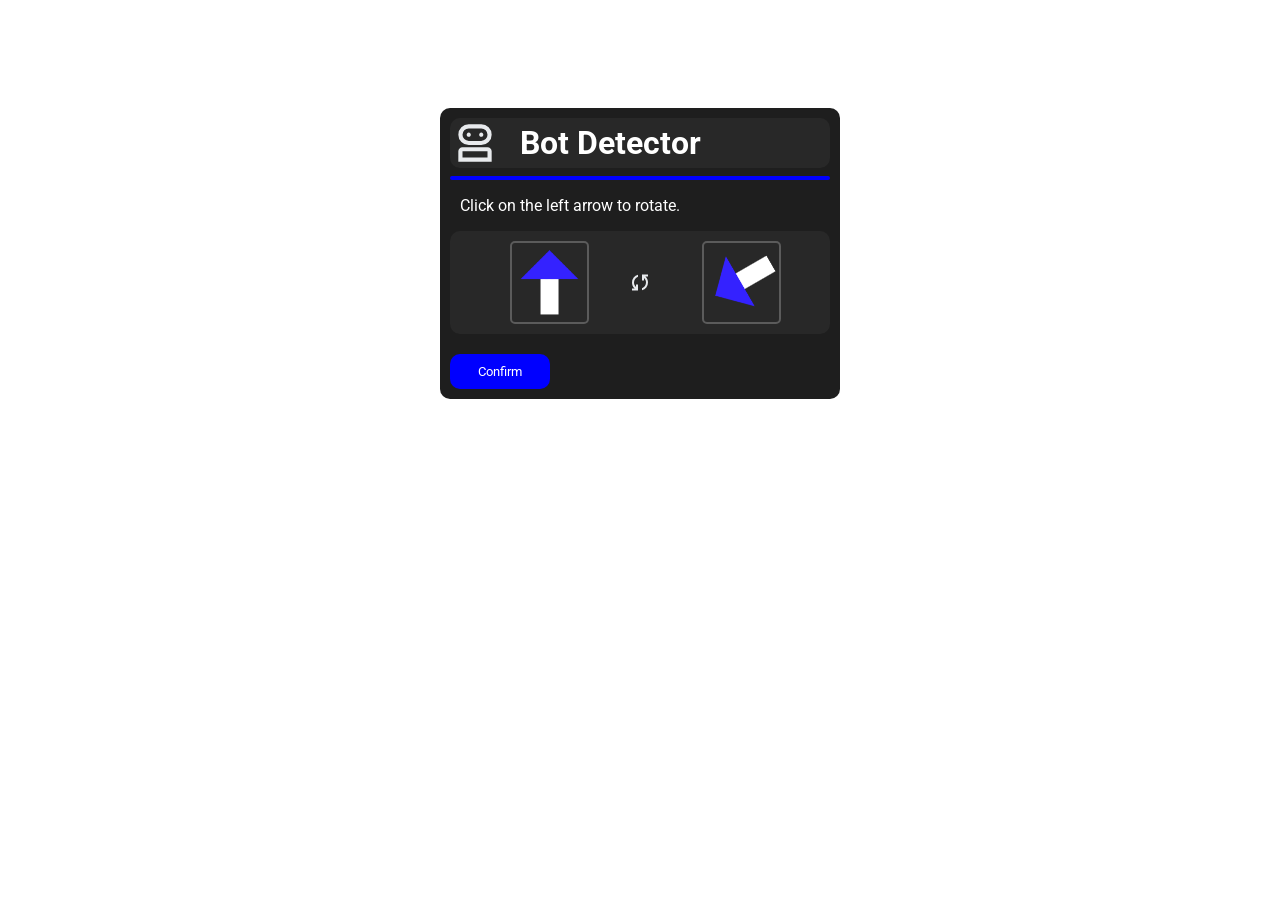
<file: index.html>
<!DOCTYPE html>
<html>

<head>

    <link rel="stylesheet" href="public/css/main.css">
</head>

<body>
    <div id="card">

        <div id="card_header_container">
            <img src="public/images/robot_2_24dp_E8EAED_FILL0_wght400_GRAD0_opsz24.svg"></img>
            <h1 class="card_header_text"> Bot Detector</h1>
           
        </div>

        <hr id="card_hl">
  
        <p id="prompt">
            Click on the left arrow to rotate.</p>

        <div class="input_container">
            <div class="img_frame"> <img id="main_img" src="public/images/Arrow.png"></div>
            <img src="public/images/sync_24dp_E8EAED_FILL0_wght400_GRAD0_opsz24.svg">
            <div class="img_frame"> <img id="guide_img" src="public/images/Arrow.png"></div>
        </div>

        <button id="enter_bttn"> Confirm </button>

    </div>
</body>

<script src="public/js/myjs.js"></script>

</html>
</file>
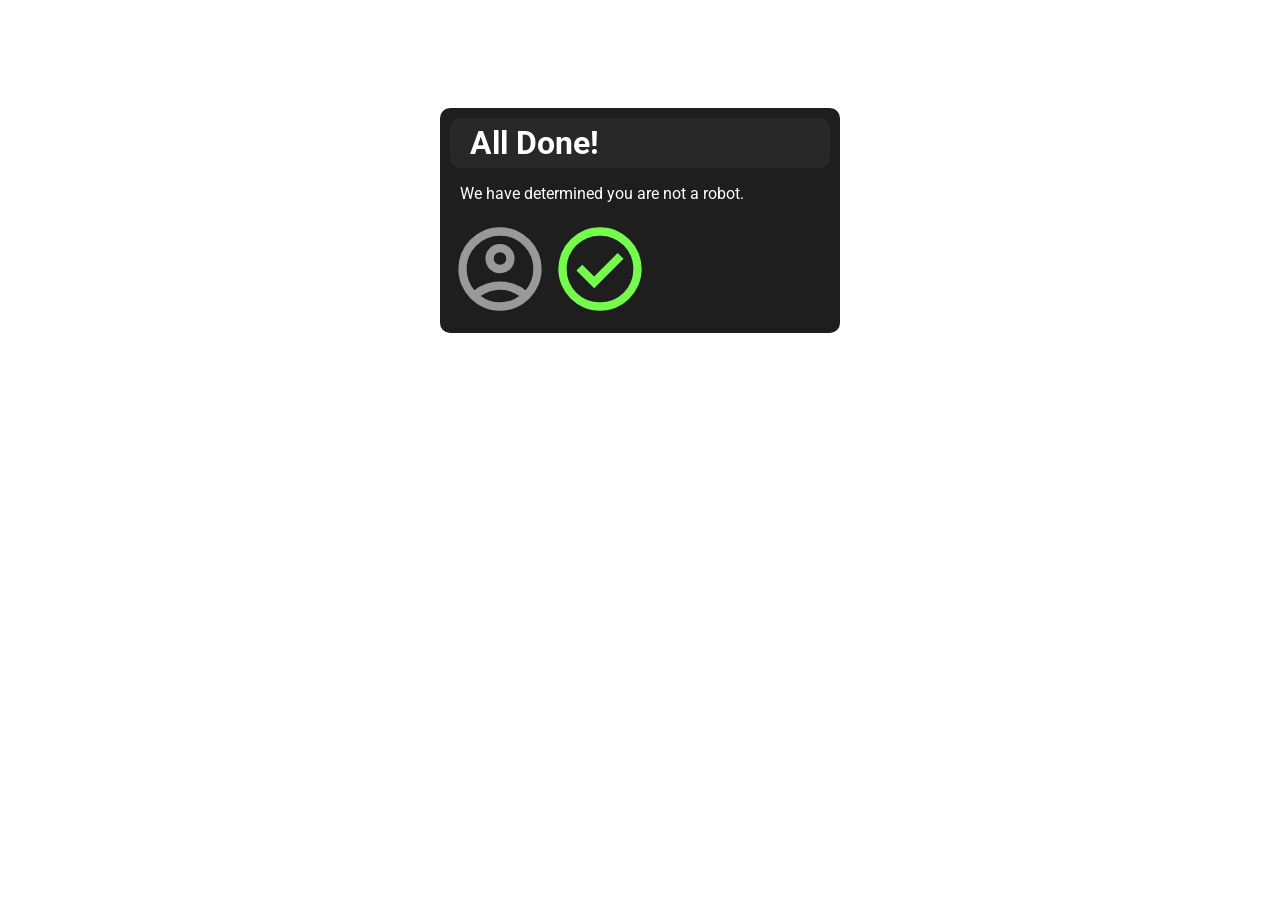
<file: public/confirmation.html>
<!DOCTYPE html>
<html>
<head>
    <link rel="stylesheet" href="css/main.css">
</head>

<body>
    <div id="card">
        <div id="card_header_container">
            <h1 class="card_header_text">All Done!</h1>
        </div>

        <p id="prompt">We have determined you are not a robot.</p>
        <img class="account_icon" src="images/account_circle_24dp_999999_FILL0_wght400_GRAD0_opsz24.svg" style="width: 100px;">
        <img class="checkmark" src="images/check_circle_24dp_75FB4C_FILL0_wght400_GRAD0_opsz24.svg" style="width: 100px;">
        
    </div>
</body>

</html>
</file>
<file: public/css/main.css>
@import url('https://fonts.googleapis.com/css2?family=Roboto:ital,wght@0,100;0,300;0,400;0,500;0,700;0,900;1,100;1,300;1,400;1,500;1,700;1,900&display=swap');


@keyframes card_anim
{
0%      {margin-top: 1000px;}
100%    {margin-top: 100px;}
}


*
{
    box-sizing:border-box;  
}

body 
{
    display: flex;
    justify-content:center;
}

#card
{
    width: 400px;
    margin-top: 100px;
    border-radius: 10px;
    padding: 10px;
    background-color: rgb(30,30,30);
    
    animation-name: card_anim;
    animation-duration: 1s;

}

#card_header_container
{
    display: flex;
    background-color: rgb(40, 40, 40); 
    border-radius: 10px;
    height: 50px;

}
.card_header_text
{
    margin-left: 20px;
    font-family: Roboto;
    color: white;
    align-self: center;


}

#card_hl
{
    border: 2px blue solid;
    border-radius: 100px;
   
}

.input_container
{
    display: flex;
    justify-content: space-evenly;
    background-color: rgb(40, 40, 40);
    padding: 10px;
    border-radius: 10px;
}

#prompt
{
    font-family: Roboto;
    border-radius: 10px;
    color: white;
    padding-left: 10px;

}

.img_frame
{
    border: 2px solid rgb(91, 91, 91);
    border-radius: 5px;
    margin-left: 10px;
}

#main_img
{
    width: 75px;


}

#guide_img
{
    width: 75px;
       
}

#enter_bttn
{
    font-family: Roboto;
    color: white;
    background-color: blue; 
    border: 0px;
    border-radius: 10px;
    text-align: center;

    padding: 10px;
    width: 100px;
    margin-top: 20px;
  
}

#enter_bttn:hover
{
    
    font-family: Roboto;
    background-image: linear-gradient(to left,rgb(234, 7, 196),blue);
    border-radius: 10px;    
    text-align: center;
    padding: 10px;
    width: 100px;
    box-shadow: 0px 0px 10px black;
    
    
}

@keyframes checkmark_anim 
{
    0% {right: 100px; visibility: hidden;}
    50%{right: 100px; visibility: visible;}
    100% {right: 0px;visibility:visible}

}

.checkmark
{
    position: relative;
    visibility: hidden;

    animation-name: checkmark_anim;
    animation-delay: 0.6s;
    animation-duration: 1s;
    animation-fill-mode: forwards;
}
.account_icon
{
    float: left;
}
</file>
